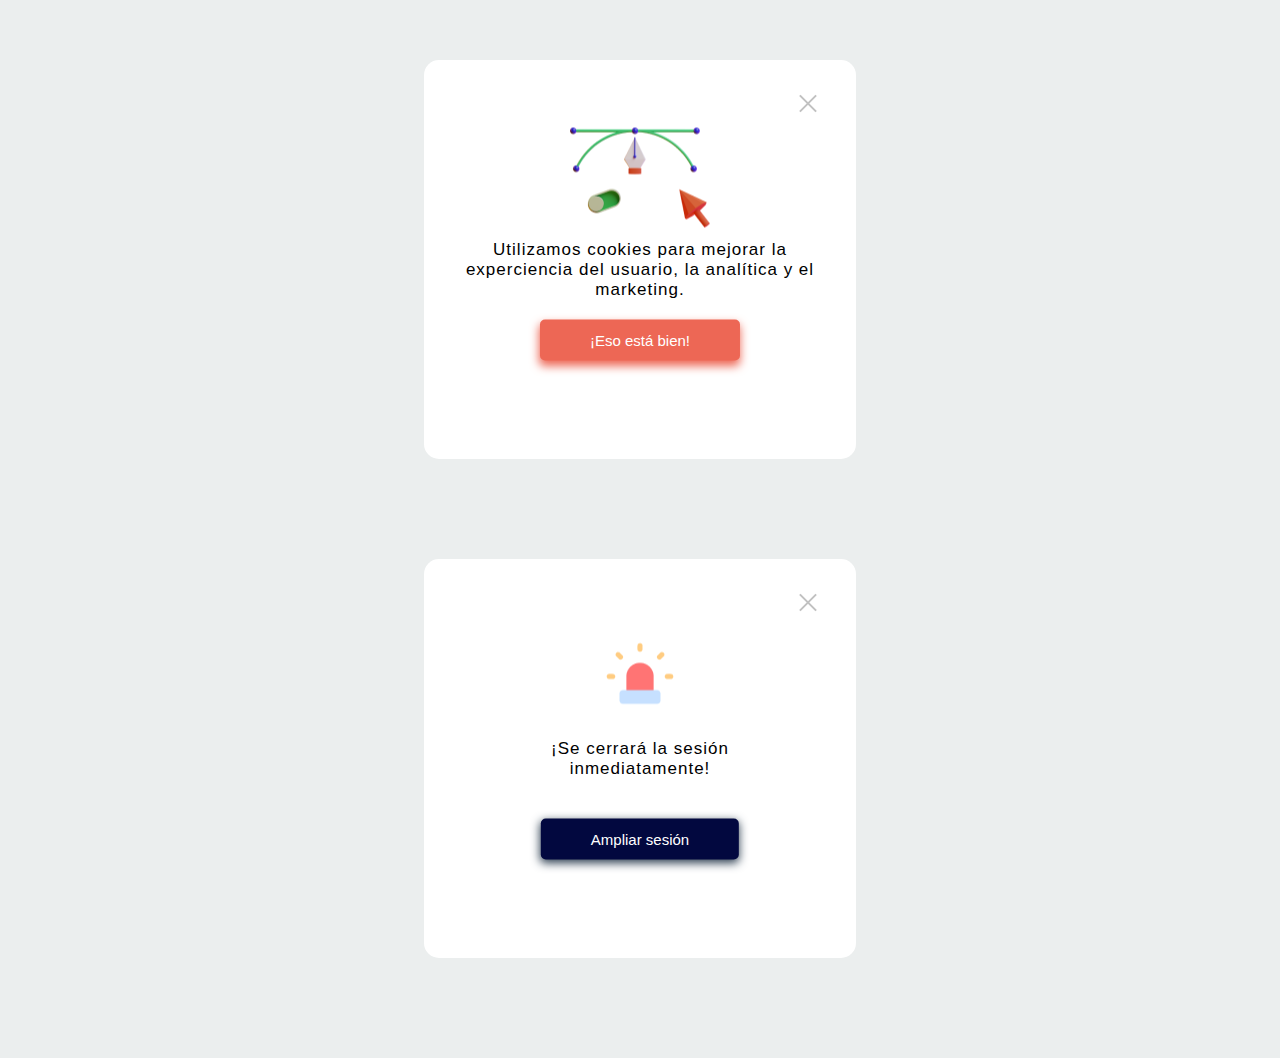
<file: Pop-up/index.html>
<!DOCTYPE html>
<html lang="en">
<head>
    <meta charset="UTF-8">
    <meta http-equiv="X-UA-Compatible" content="IE=edge">
    <meta name="viewport" content="width=device-width, initial-scale=1.0">
    <title>Pop-up</title>
    <link rel="stylesheet" href="style.css">
</head>
<body>
    <div class="container">
        <div class="card">
            <a href="#" class="close"></a>
            <div class="imgpng"><img src="./Pop-ups-01/Saly-27.png" alt="pluma"></div>
            <div>
                <p><span> Utilizamos cookies para mejorar la</span><span>                    experciencia del usuario, la analítica y el marketing.</span></p>
            </div>
            <div class="btn-1"><a href="#">¡Eso está bien!</a></div>
        </div>
       <div class="card-2">
        <a href="#" class="close"></a>
           <div class="imgpng2">
            <img src="./Pop-ups-01/Frame.png" alt="luz sirena">
           </div>
            <p>¡Se cerrará la sesión inmediatamente!</p>
            <div class="btn-2"><a href="#">Ampliar sesión</a></div>
        </div>
    </div>
</body>
</html>
</file>
<file: Pop-up/style.css>
*{
    margin: 0;
    padding: 0;
    list-style: none;
    text-decoration: none;
    box-sizing: border-box;

}

@import url('https://fonts.googleapis.com/css2?family=Kumbh+Sans:wght@300;400&display=swap');

body{
    background-color: #ebeeee;
    font-family: 'Kumbh Sans', sans-serif;
    font-size: 18px;
}
/* solucion para no usar br*/
p span{
    display: block;
}

.container{
    display: block;
    justify-content: center;
    border-radius: 5px;
    align-items: center;
    overflow: hidden;
}

.container .card{
    position: relative;
    margin: 100px auto;
    margin-top: 60px;
    width: 432px;
    height: 399px;
    border-radius: 15px;
    background: #fff;

}
/*boton close*/
.close{
    position: absolute;
    right: 32px;
    top: 32px;
    width: 32px;
    height: 32px;
    opacity: 0.3;
}

.close:hover{
    opacity: 1;
}

.close:before, .close:after{
    position: absolute;
    left: 15px;
    content: ' ';
    height: 23px;
    width: 2px;
    background-color: #333;
}

.close:before{
    transform: rotate(45deg);
}

.close:after{
    transform: rotate(-45deg);
}

.container .imgpng{
    position: absolute;
    top: 120px;
    margin-left: 50%;
    transform: translate(-50%, -50%);
}

.container .card p{
    position: absolute;
    margin: 180px auto;
    text-align: center;
    letter-spacing: 1px;
    font-size: 17px;
    color: #000000;
}

.container .btn-1{
    position: absolute;
    margin: 280px auto;
    justify-items: center;
    margin-left: 50%;
    transform: translate(-50%, -50%);
    border-radius: 5px;
    padding: 10px 50px;
    background-color: #ed6755;
    border-bottom: none;
    color: #fff;
    box-shadow: 0px 5px 10px #ed6755;
}

.container .btn-1 a{
    color: #fff;
    font-size: 15px;
}
/* tarjeta 2*/
.container .card-2{
    position: relative;
    margin: 100px auto;
    width: 432px;
    height: 399px;
    border-radius: 15px;
    background: #fff;

}
.container .card-2 p{
    position: absolute;
    margin: 200px auto;
    text-align: center;
    color: #000000;
    margin-left: 50%;
    transform: translate(-50%, -50%);
    letter-spacing: 1px;
    font-size: 17px;
}

.container .imgpng2{
    position: absolute;
    top: 120px;
    margin-left: 50%;
    transform: translate(-50%, -50%);
}

.container .btn-2{
    position: absolute;
    margin: 280px auto;
    justify-items: center;
    margin-left: 50%;
    transform: translate(-50%, -50%);
    border-radius: 5px;
    padding: 10px 50px;
    background-color: #02083f;
    border-bottom: none;
    color: #fff;
    box-shadow: 0px 3px 10px #2c3e50;
}

.container .btn-2 a{
    color: #fff;
    font-size: 15px;
}
</file>
